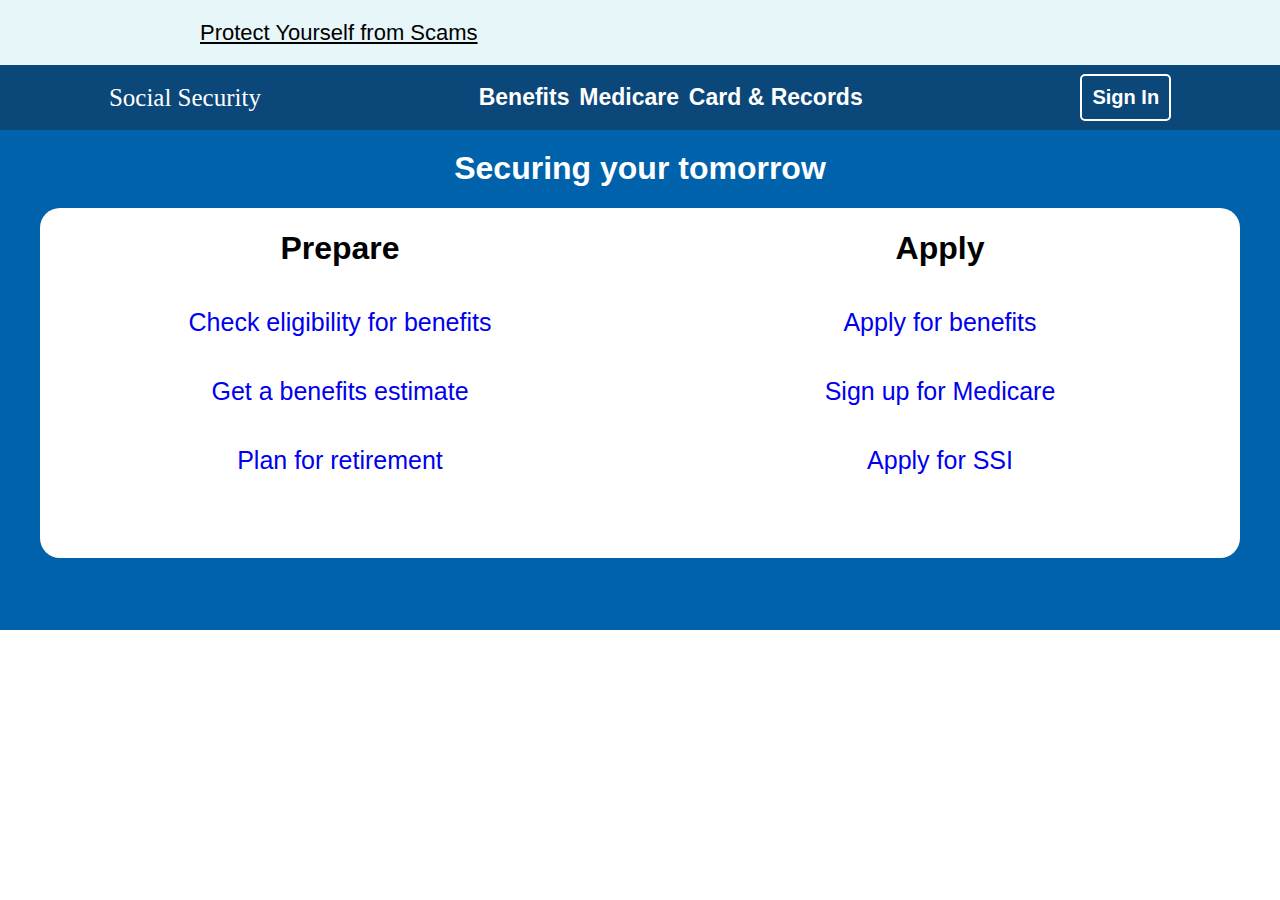
<file: index.html>
<!DOCTYPE html>
<html lang="en">
<head>
    <meta charset="UTF-8">
    <meta name="viewport" content="width=device-width, initial-scale=1.0">
    <title>Document</title>
    <link rel="stylesheet" href="style.css">
</head>
<body>
    <div class="header header-protect">
        <a href="/">Protect Yourself from Scams</a>
    </div>
    <div class="header header-nav">
        <a href="/" style="font-family: Cambria; font-size: 25px;">Social Security</a>
        <div class="nav">
            <a href="" class="nav-element">Benefits</a>
            <a href="" class="nav-element">Medicare</a>
            <a href="" class="nav-element">Card & Records</a>
        </div>
        <button class="sign">Sign In</button>
    </div>
    <div class="applybox-container">
        <h1 class="applybox-container-h1">Securing your tomorrow</h1>
        <div class="applybox">
            <div class="applybox-item">
                <h1>Prepare</h1>
                <a href="/">Check eligibility for benefits</a>
                <a href="/">Get a benefits estimate</a>
                <a href="/">Plan for retirement</a>
            </div>
            <div class="applybox-item">
                <h1>Apply</h1>
                <a href="apply.html">Apply for benefits</a>
                <a href="/">Sign up for Medicare</a>
                <a href="/">Apply for SSI</a>
            </div>
        </div>
    </div>
</body>
</html>
</file>
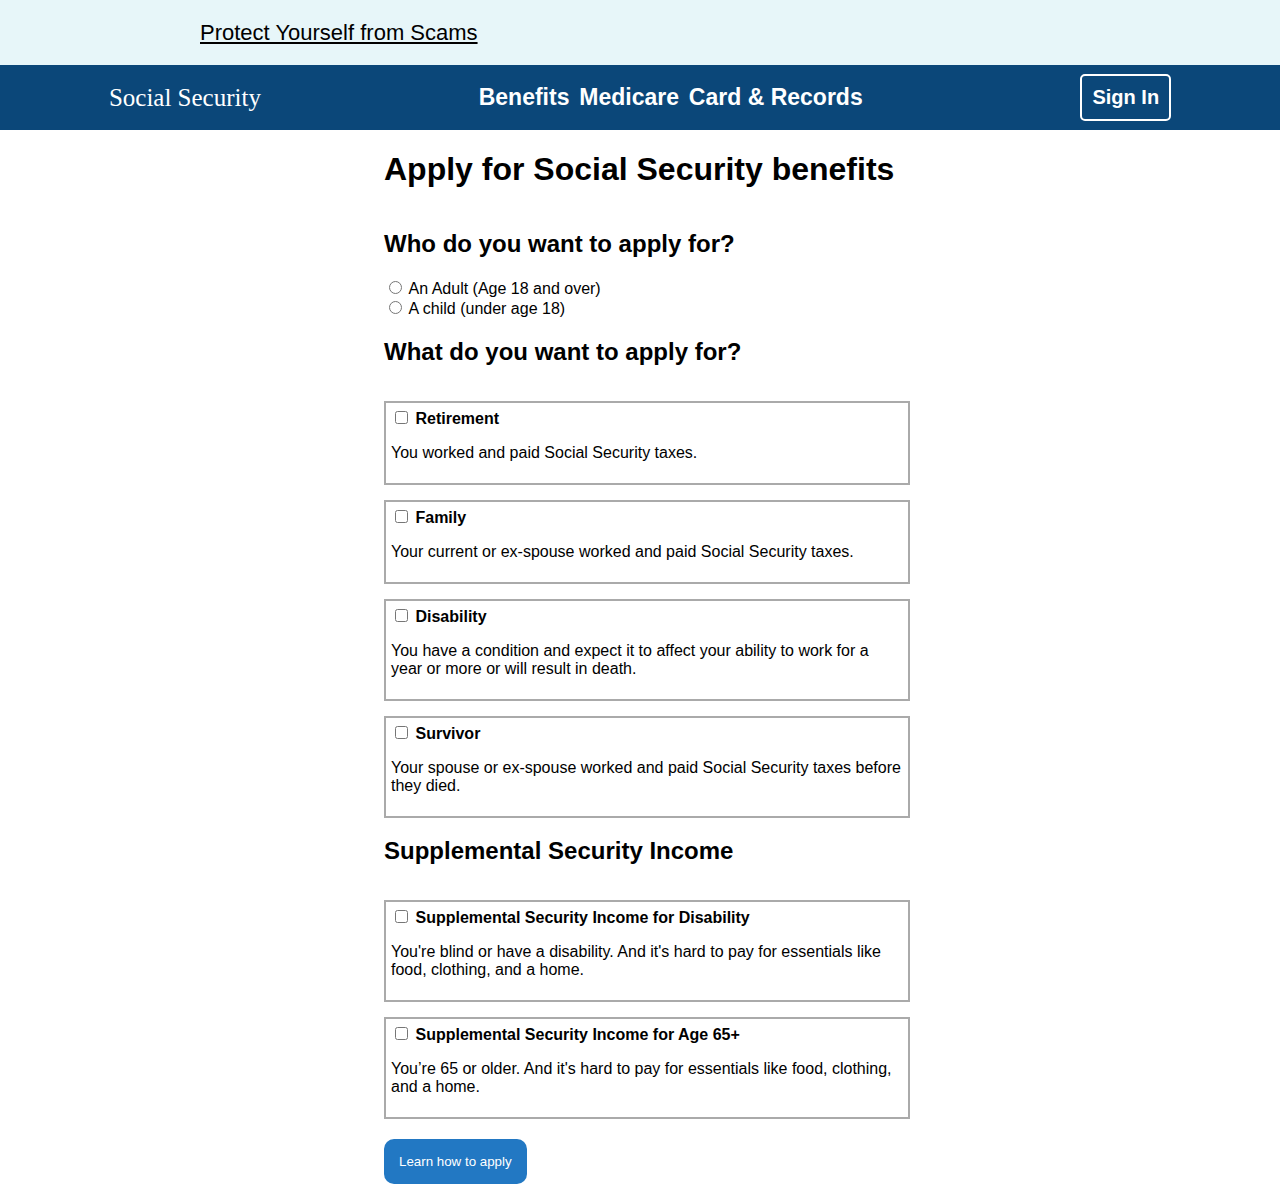
<file: apply.html>
<!DOCTYPE html>
<html lang="en">
<head>
    <meta charset="UTF-8">
    <meta name="viewport" content="width=device-width, initial-scale=1.0">
    <title>Document</title>
    <link rel="stylesheet" href="style.css">
</head>
<body>
    <div class="header header-protect">
        <a href="/">Protect Yourself from Scams</a>
    </div>
    <div class="header header-nav">
        <a href="/" style="font-family: Cambria; font-size: 25px;">Social Security</a>
        <div class="nav">
            <a href="" class="nav-element">Benefits</a>
            <a href="" class="nav-element">Medicare</a>
            <a href="" class="nav-element">Card & Records</a>
        </div>
        <button class="sign">Sign In</button>
    </div>
    <div class="apply-container">
        <div class="apply">
            <h1>Apply for Social Security benefits</h1>
            <h2>Who do you want to apply for?</h2>
            <div>
                <input type="radio" id="html" name="who" value="HTML">
                <label for="html">An Adult (Age 18 and over)</label><br>
            </div>
            <div>
                <input type="radio" id="child" name="who" value="Child">
                <label for="child">A child (under age 18)</label><br>
            </div>
            <h2>What do you want to apply for?</h2>
            <div class="checkbox">
                <input type="checkbox" name="retirement" id="retirement">
                <label for="retirement"><strong>Retirement</strong><br><p>You worked and paid Social Security taxes.</p></label>
            </div>
            <div class="checkbox">
                <input type="checkbox" name="family" id="family">
                <label for="family"><strong>Family</strong><br><p>Your current or ex-spouse worked and paid Social Security taxes.</p></label>
            </div>
            <div class="checkbox">
                <input type="checkbox" name="disability" id="disability">
                <label for="disability"><strong>Disability</strong><br><p>You have a condition and expect it to affect your ability to work for a year or more or will result in death.</p></label>
            </div>
            <div class="checkbox">
                <input type="checkbox" name="survivor" id="survivor">
                <label for="survivor"><strong>Survivor</strong><br><p>Your spouse or ex-spouse worked and paid Social Security taxes before they died.</p></label>
            </div>
            <h2>Supplemental Security Income</h2>
            <div class="checkbox">
                <input type="checkbox" name="disabled" id="disabled">
                <label for="disabled"><strong>Supplemental Security Income for Disability</strong><br><p>You're blind or have a disability. And it's hard to pay for essentials like food, clothing, and a home.</p></label>
            </div>
            <div class="checkbox">
                <input type="checkbox" name="age" id="age">
                <label for="age"><strong>Supplemental Security Income for Age 65+</strong><br><p>You’re 65 or older. And it's hard to pay for essentials like food, clothing, and a home.</p></label>
            </div>
            <button style="margin-top:20px; padding: 15px; color: white; border: none; background-color: #2278c3; border-radius: 10px;">Learn how to apply</button>
        </div>
    </div>

</body>
</html>
</file>
<file: style.css>
body {
    margin: 0;
    padding: 0;
    width: 100vw;
    height: fit-content;
    font-family: sans-serif;
    overflow-x: hidden;
}

.header {
    background-color: aqua;
    width: 100vw;
    height: 65px;
    display: flex;
    flex-direction: row;
    align-items: center;
    font-weight: 200;
}
.header-protect {
    background-color: #e7f6f9;
    padding-left: 200px;
}
.header-protect * {
    color: black;
    font-size: 22px;
}
.header-nav {
    background-color: #0b4779;
    display: flex;
    align-items: center;
    justify-content: space-around;
}
.header-nav * {
    color: white;
    text-decoration: none;
}
.nav {
    width: 30%;
    display: flex;
    justify-content: space-between;
}
.nav-element {
    font-size: 23px;
    font-weight: 600;
}
.sign {
    background-color: transparent;
    border: 2px solid white;
    border-radius: 5px;
    font-weight: 600;
    font-size: 20px;
    padding: 10px;
}

.applybox-container {
    width: 100%;
    height: 500px;
    background-color: #0062ab;
    display: flex;
    flex-direction: column;
    align-items: center;
}
.applybox-container-h1 {
    margin-top: 20px;
    color: white;
}
.applybox {
    background-color: white;
    width: 1200px;
    height: 70%;
    border-radius: 20px;
    display: flex;
    flex-direction: row;
    justify-content: space-evenly;
}
.applybox-item {
    width: 100%;
    color: black !important;
    text-align: center;
    display: flex;
    flex-direction: column;
}
.applybox-item a {
    margin: 20px;
    text-decoration: none;
    font-size: 25px;
}
.apply-container {
    width: 100%;
    display: flex;
    justify-content: center;
}
.apply {
    display: flex;
    flex-direction: column;
    width: 40%;
    align-items: start;
}
.checkbox {
    border: 2px solid rgb(170, 170, 170);
    margin-top: 15px;
    width: 100%;
    padding: 5px;
}
button {
    cursor: pointer;
}
</file>
